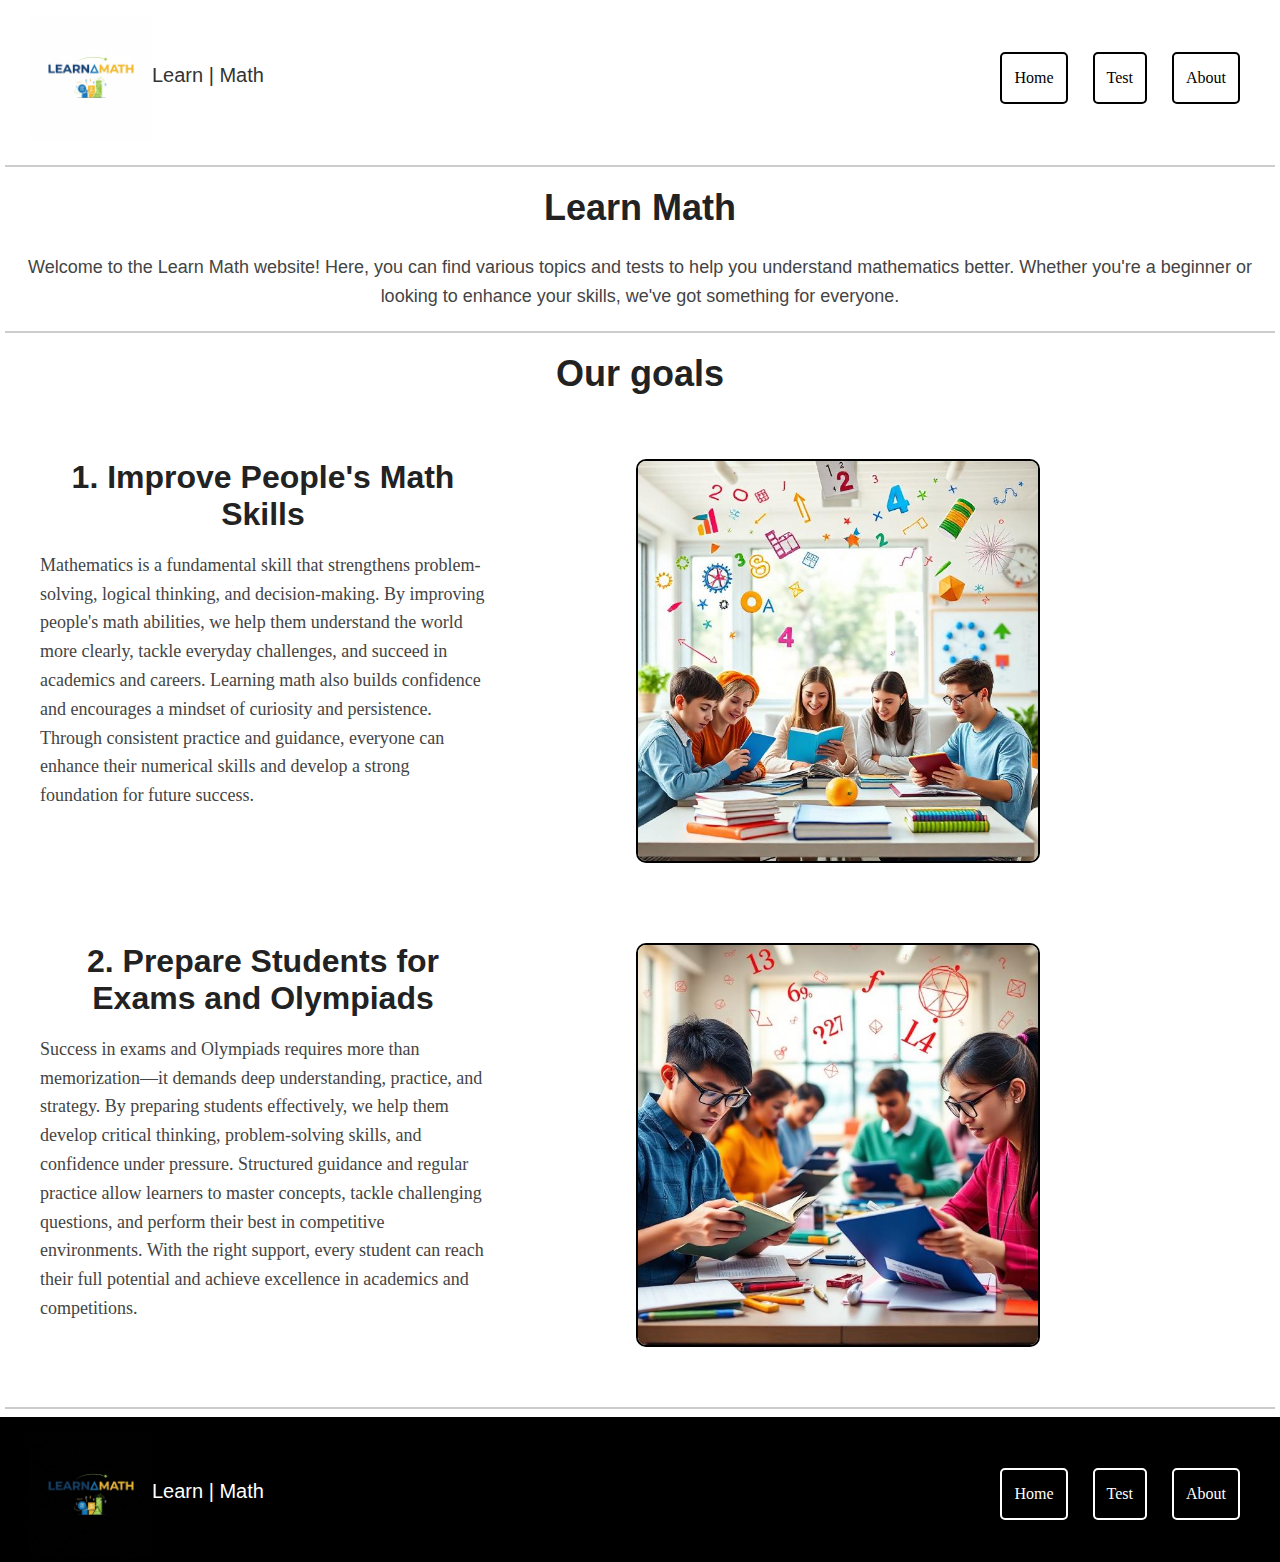
<file: index.html>
<!DOCTYPE html>
<html lang="en">
<head>
    <meta charset="UTF-8">
    <meta name="viewport" content="width=device-width, initial-scale=1.0">
    <title>Learn | Math</title>
    <link rel="stylesheet" href="Learnstyle.css">
</head>
<body>
    <header>
        <img class="img1" src="1763139045094.png" alt="">
        <a id="a" href="LearnMath.html">Learn | Math</a>
        <nav>
            <a href="./">Home</a>
            <a href="LearnTest.html">Test</a>
            <a href="LearnAbout.html">About</a>
        </nav>
    </header>
    <hr class="line">
    <main>
        <section id="sec1">
            <h1 class="h1">Learn Math</h1>
            <p class="p">Welcome to the Learn Math website! Here, you can find various topics and tests to help you understand mathematics better. Whether you're a beginner or looking to enhance your skills, we've got something for everyone.</p>
        </section>
        <hr class="line">
        <h1 id="goal">Our goals</h1>
        <section id="sec2">
            <div id="div1">
                <h1>1. Improve People's Math Skills</h1>
                <p>Mathematics is a fundamental skill that strengthens problem-solving, logical thinking, and decision-making. By improving people's math abilities, we help them understand the world more clearly, tackle everyday challenges, and succeed in academics and careers. Learning math also builds confidence and encourages a mindset of curiosity and persistence. Through consistent practice and guidance, everyone can enhance their numerical skills and develop a strong foundation for future success.</p>
            </div>
            <img id="img2" src="30f7cf81-45ba-4164-9ba2-3146f39cc94e.jpg" alt="">
        </section>
        <section id="sec3">
            <div id="div2">
                <h1>2. Prepare Students for Exams and Olympiads</h1>
                <p>Success in exams and Olympiads requires more than memorization—it demands deep understanding, practice, and strategy. By preparing students effectively, we help them develop critical thinking, problem-solving skills, and confidence under pressure. Structured guidance and regular practice allow learners to master concepts, tackle challenging questions, and perform their best in competitive environments. With the right support, every student can reach their full potential and achieve excellence in academics and competitions.</p>
            </div>
            <img id="img3" src="c51860bc-bea8-47ca-bf11-25727a8bda7e.jpg" alt="">
        </section>
        </main>
        <hr class="line">
        <footer>
            <img class="img1" src="1763139488753.png" alt="">
            <a class="a" href="LearnMath.html">Learn | Math</a>
            <nav>
                <a href="./">Home</a>
                <a href="LearnTest.html">Test</a>
                <a href="LearnAbout.html">About</a>
            </nav>
        </footer>
</body>

</html>
</file>
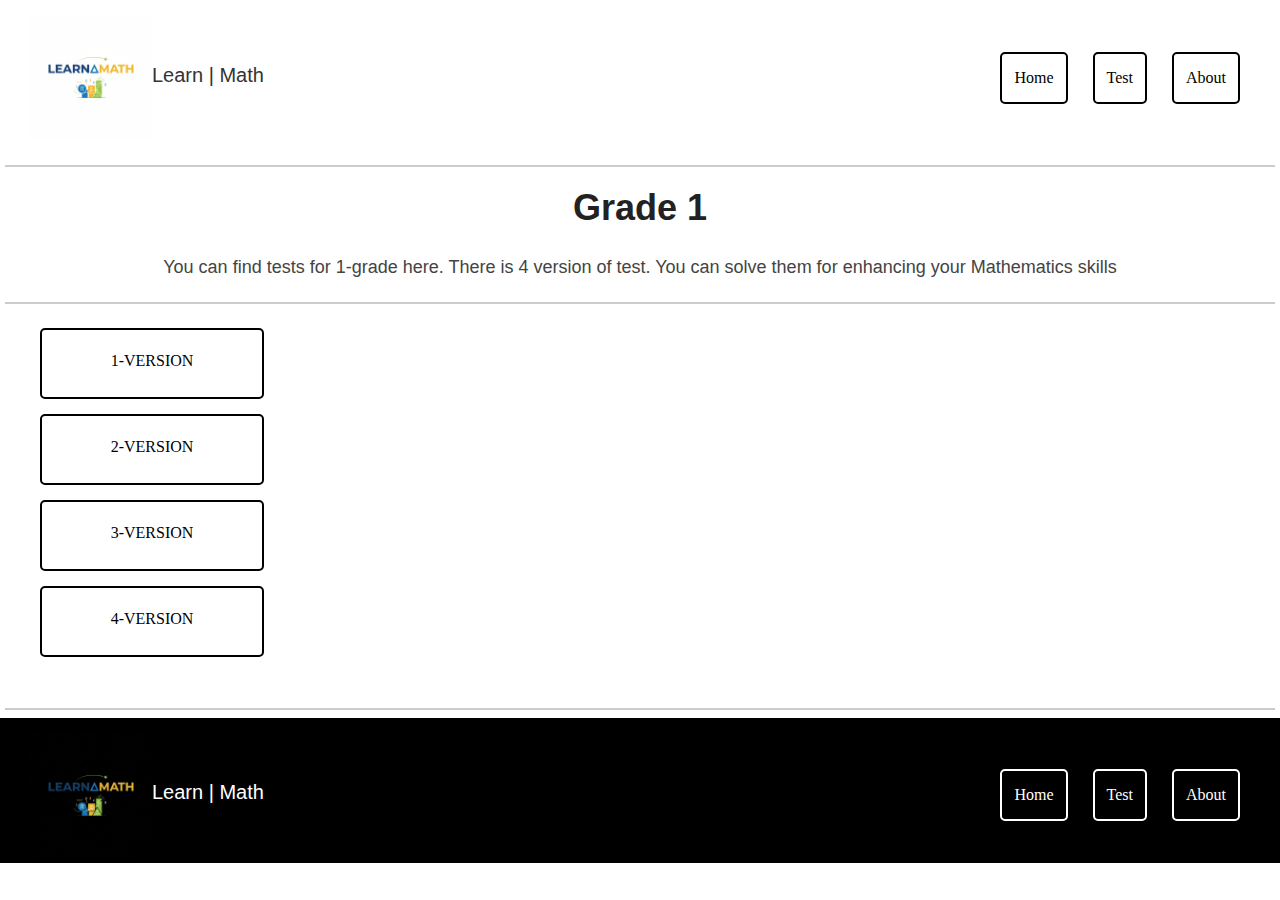
<file: 1.html>
<!DOCTYPE html>
<html lang="en">
<head>
    <meta charset="UTF-8">
    <meta name="viewport" content="width=device-width, initial-scale=1.0">
    <title>Learn | Math</title>
    <link rel="stylesheet" href="Learnstyle.css">
</head>
<body>
    <header>
        <img class="img1" src="1763139045094.png" alt="">
        <a id="a" href="LearnMath.html">Learn | Math</a>
        <nav>
            <a href="LearnMath.html">Home</a>
            <a href="LearnTest.html">Test</a>
            <a href="LearnAbout.html">About</a>
        </nav>
    </header>
    <hr class="line">
    <main>
        <section>
            <h1 class="Creator2">Grade 1</h1>
            <p class="about2">You can find tests for 1-grade here. There is 4 version of test. You can solve them for enhancing your Mathematics skills</p>
        </section>
        <hr class="line">
        <section class="sinf">
            <ul>
                <li>
                    <a href="">1-VERSION</a>
                </li>
                <li>
                    <a href="">2-VERSION</a>
                </li>
                <li>
                    <a href="">3-VERSION</a>
                </li>
                <li>
                    <a href="">4-VERSION</a>
                </li>
            </ul>
        </section>
        </main>
        <hr class="line">
        <footer>
            <img class="img1" src="1763139488753.png" alt="">
            <a class="a" href="LearnMath.html">Learn | Math</a>
            <nav>
                <a href="LearnMath.html">Home</a>
                <a href="LearnTest.html">Test</a>
                <a href="LearnAbout.html">About</a>
            </nav>
        </footer>
</body>
</html>
</file>
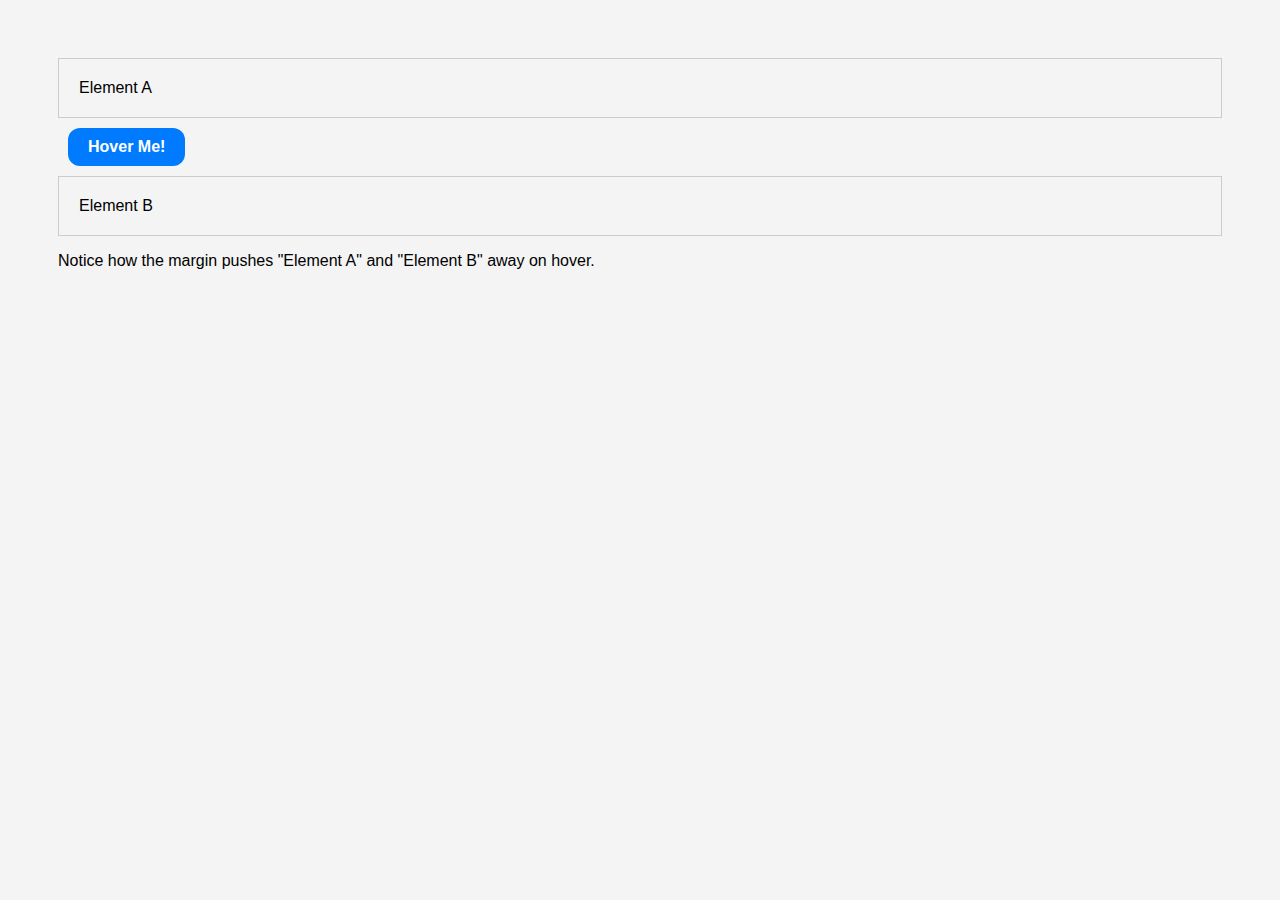
<file: gemini.html>
<!DOCTYPE html>
<html>
<head>
<title>Dynamic Hover Button</title>
<style>
body {
  font-family: Arial, sans-serif;
  padding: 50px;
  background-color: #f4f4f4;
}

/* --- CSS Starts Here --- */

.dynamic-button {
  /* 1. Initial State (Normal) */
  display: inline-block; 
  padding: 10px 20px;   
  margin: 10px;        
  
  /* Appearance */
  background-color: #007bff;
  color: white;
  text-decoration: none;
  border-radius: 12px;   
  font-size: 16px;
  font-weight: bold;
  cursor: pointer;
  
  /* 2. Transition for Smooth Animation */
  transition: all 0.3s ease-in-out; 
}

/* 3. Hover State */
.dynamic-button:hover {
  /* Bigger Size (Padding increase) */
  padding: 15px 30px; 
  
  /* Margin Increase */
  margin: 20px;      
  
  /* Optional Visual Changes */
  background-color: #0056b3; 
  box-shadow: 0 6px 12px rgba(0, 0, 0, 0.3);
  transform: translateY(-2px); /* Subtle lift for a 3D effect */
}

/* --- CSS Ends Here --- */
</style>
</head>
<body>

  <div style="border: 1px solid #ccc; padding: 20px;">
    Element A
  </div>
  
  <a href="#" class="dynamic-button">
    Hover Me!
  </a>

  <div style="border: 1px solid #ccc; padding: 20px;">
    Element B
  </div>

  <p>Notice how the margin pushes "Element A" and "Element B" away on hover.</p>

</body>
</html>
</file>
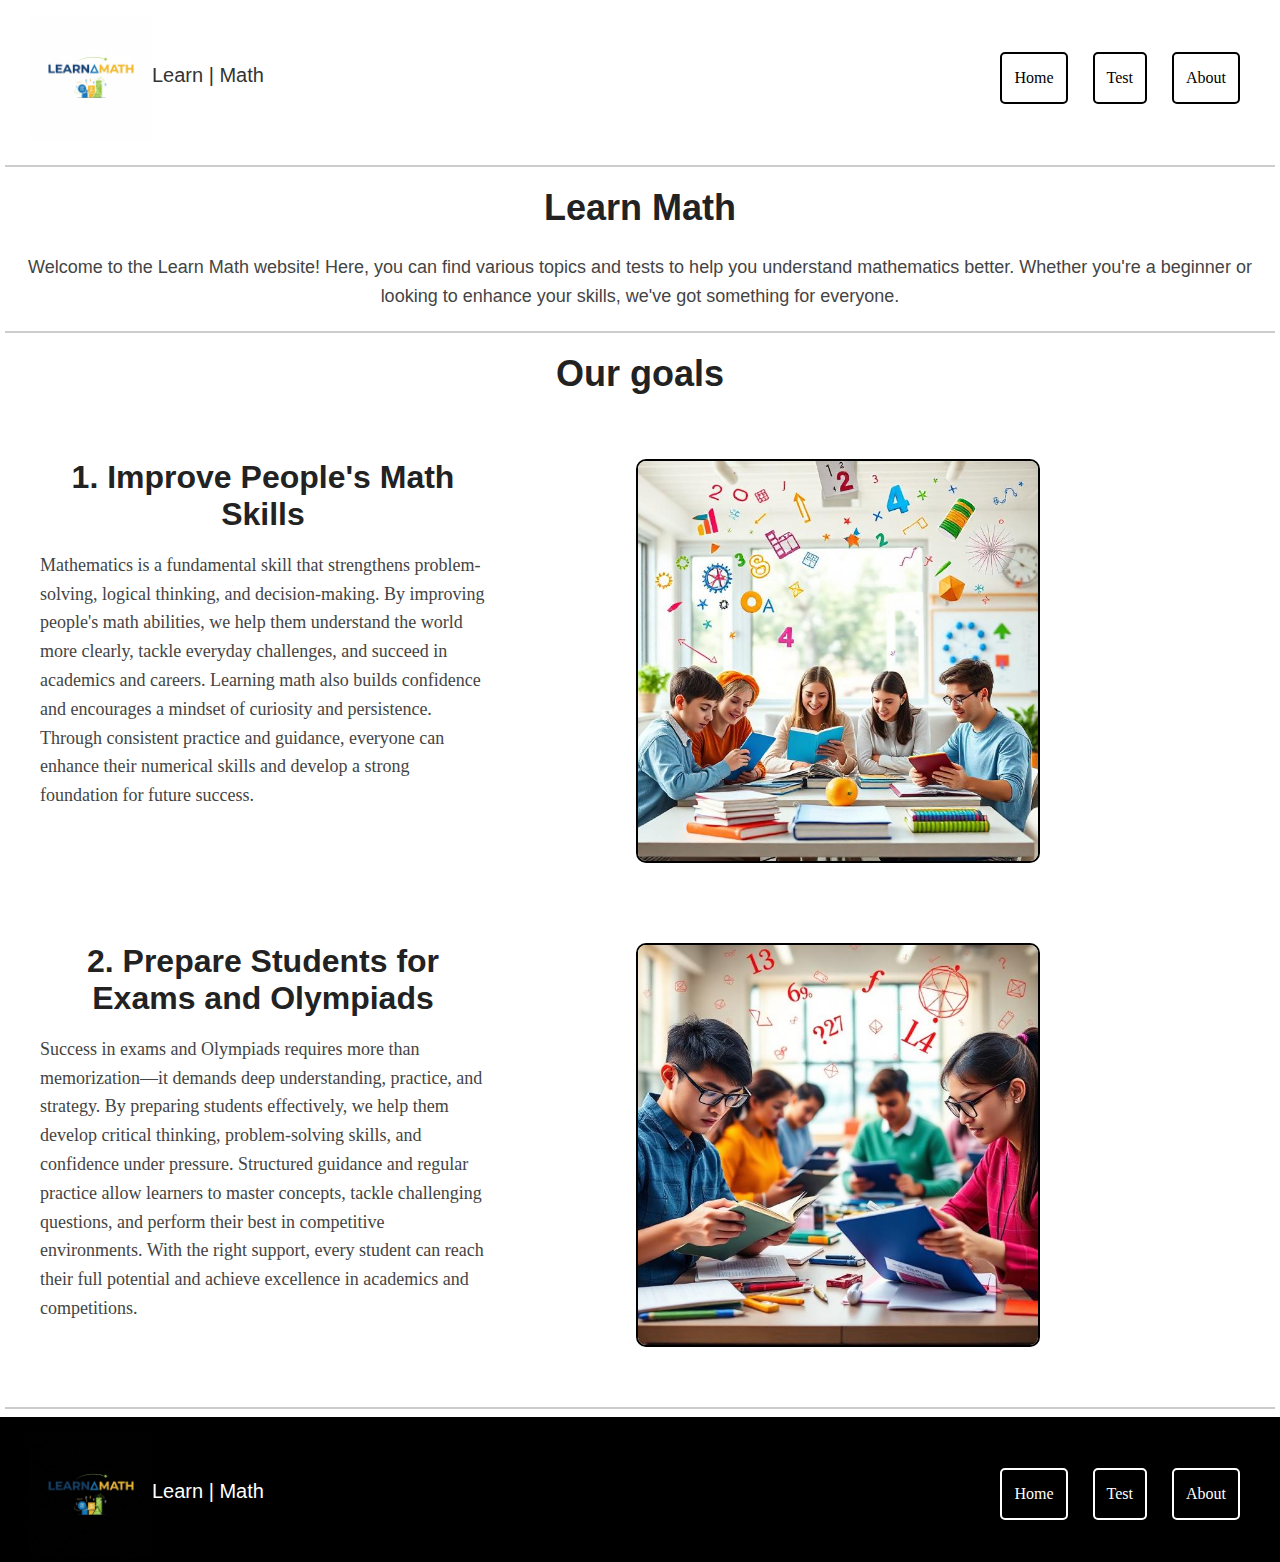
<file: LearnMath.html>
<!DOCTYPE html>
<html lang="en">
<head>
    <meta charset="UTF-8">
    <meta name="viewport" content="width=device-width, initial-scale=1.0">
    <title>Learn | Math</title>
    <link rel="stylesheet" href="Learnstyle.css">
</head>
<body>
    <header>
        <img class="img1" src="1763139045094.png" alt="">
        <a id="a" href="LearnMath.html">Learn | Math</a>
        <nav>
            <a href="LearnMath.html">Home</a>
            <a href="LearnTest.html">Test</a>
            <a href="LearnAbout.html">About</a>
        </nav>
    </header>
    <hr class="line">
    <main>
        <section id="sec1">
            <h1 class="h1">Learn Math</h1>
            <p class="p">Welcome to the Learn Math website! Here, you can find various topics and tests to help you understand mathematics better. Whether you're a beginner or looking to enhance your skills, we've got something for everyone.</p>
        </section>
        <hr class="line">
        <h1 id="goal">Our goals</h1>
        <section id="sec2">
            <div id="div1">
                <h1>1. Improve People's Math Skills</h1>
                <p>Mathematics is a fundamental skill that strengthens problem-solving, logical thinking, and decision-making. By improving people's math abilities, we help them understand the world more clearly, tackle everyday challenges, and succeed in academics and careers. Learning math also builds confidence and encourages a mindset of curiosity and persistence. Through consistent practice and guidance, everyone can enhance their numerical skills and develop a strong foundation for future success.</p>
            </div>
            <img id="img2" src="30f7cf81-45ba-4164-9ba2-3146f39cc94e.jpg" alt="">
        </section>
        <section id="sec3">
            <div id="div2">
                <h1>2. Prepare Students for Exams and Olympiads</h1>
                <p>Success in exams and Olympiads requires more than memorization—it demands deep understanding, practice, and strategy. By preparing students effectively, we help them develop critical thinking, problem-solving skills, and confidence under pressure. Structured guidance and regular practice allow learners to master concepts, tackle challenging questions, and perform their best in competitive environments. With the right support, every student can reach their full potential and achieve excellence in academics and competitions.</p>
            </div>
            <img id="img3" src="c51860bc-bea8-47ca-bf11-25727a8bda7e.jpg" alt="">
        </section>
        </main>
        <hr class="line">
        <footer>
            <img class="img1" src="1763139488753.png" alt="">
            <a class="a" href="LearnMath.html">Learn | Math</a>
            <nav>
                <a href="LearnMath.html">Home</a>
                <a href="LearnTest.html">Test</a>
                <a href="LearnAbout.html">About</a>
            </nav>
        </footer>
</body>
</html>
</file>
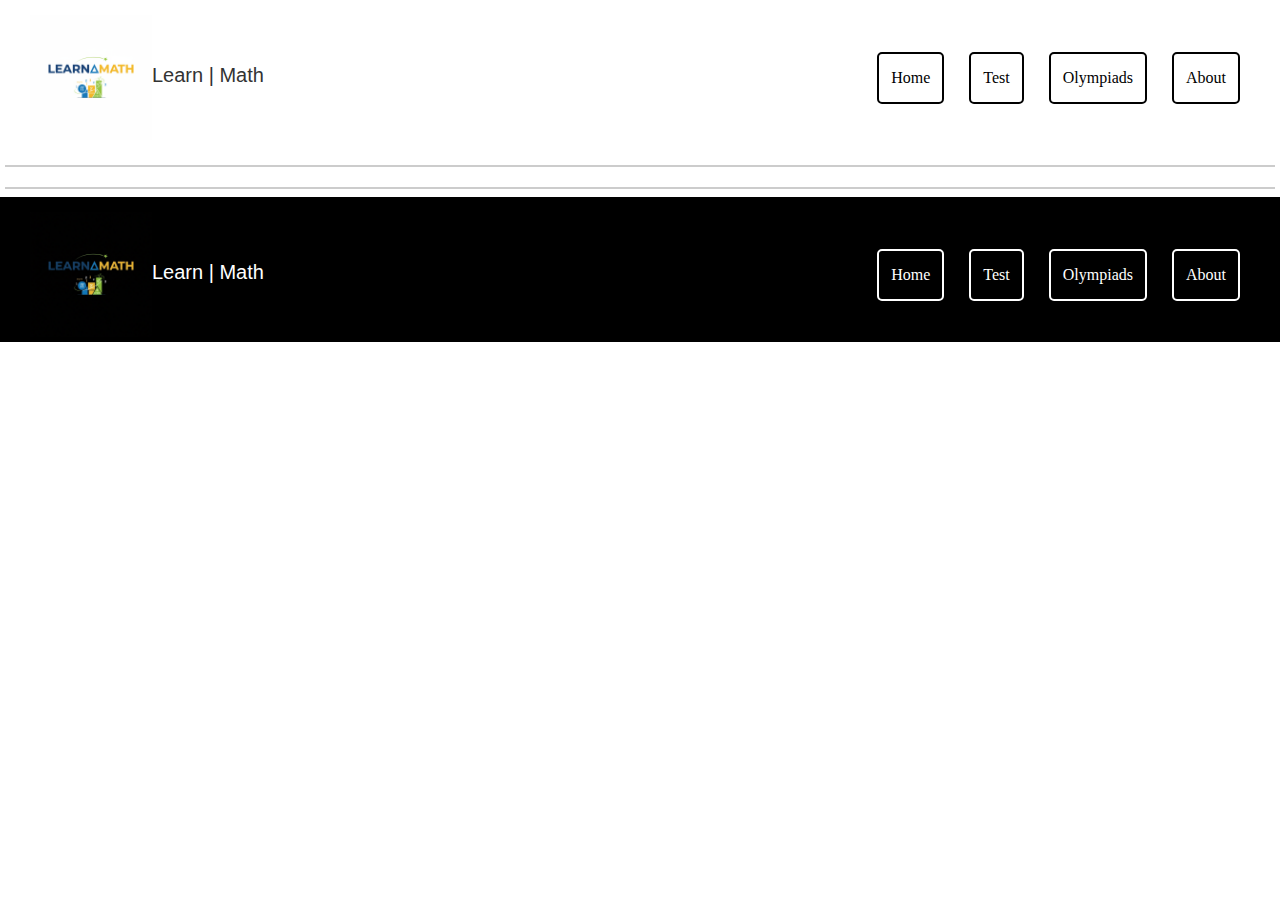
<file: LearnOlympiad.html>
<!DOCTYPE html>
<html lang="en">
<head>
    <meta charset="UTF-8">
    <meta name="viewport" content="width=device-width, initial-scale=1.0">
    <title>Learn | Math</title>
    <link rel="stylesheet" href="Learnstyle.css">
</head>
<body>
    <header>
        <img class="img1" src="1763139045094.png" alt="">
        <a id="a" href="LearnMath.html">Learn | Math</a>
        <nav>
            <a href="index.html">Home</a>
            <a href="LearnTest.html">Test</a>
            <a href="LearnOlympiad.html">Olympiads</a>
            <a href="LearnAbout.html">About</a>
        </nav>
    </header>
    <hr class="line">
    <main>
        <section>
        </section>
        </main>
        <hr class="line">
        <footer>
            <img class="img1" src="1763139488753.png" alt="">
            <a class="a" href="LearnMath.html">Learn | Math</a>
            <nav>
                <a href="index.html">Home</a>
                <a href="LearnTest.html">Test</a>
                <a href="LearnOlympiad.html">Olympiads</a>
                <a href="LearnAbout.html">About</a>
            </nav>
        </footer>
</body>

</html>
</file>
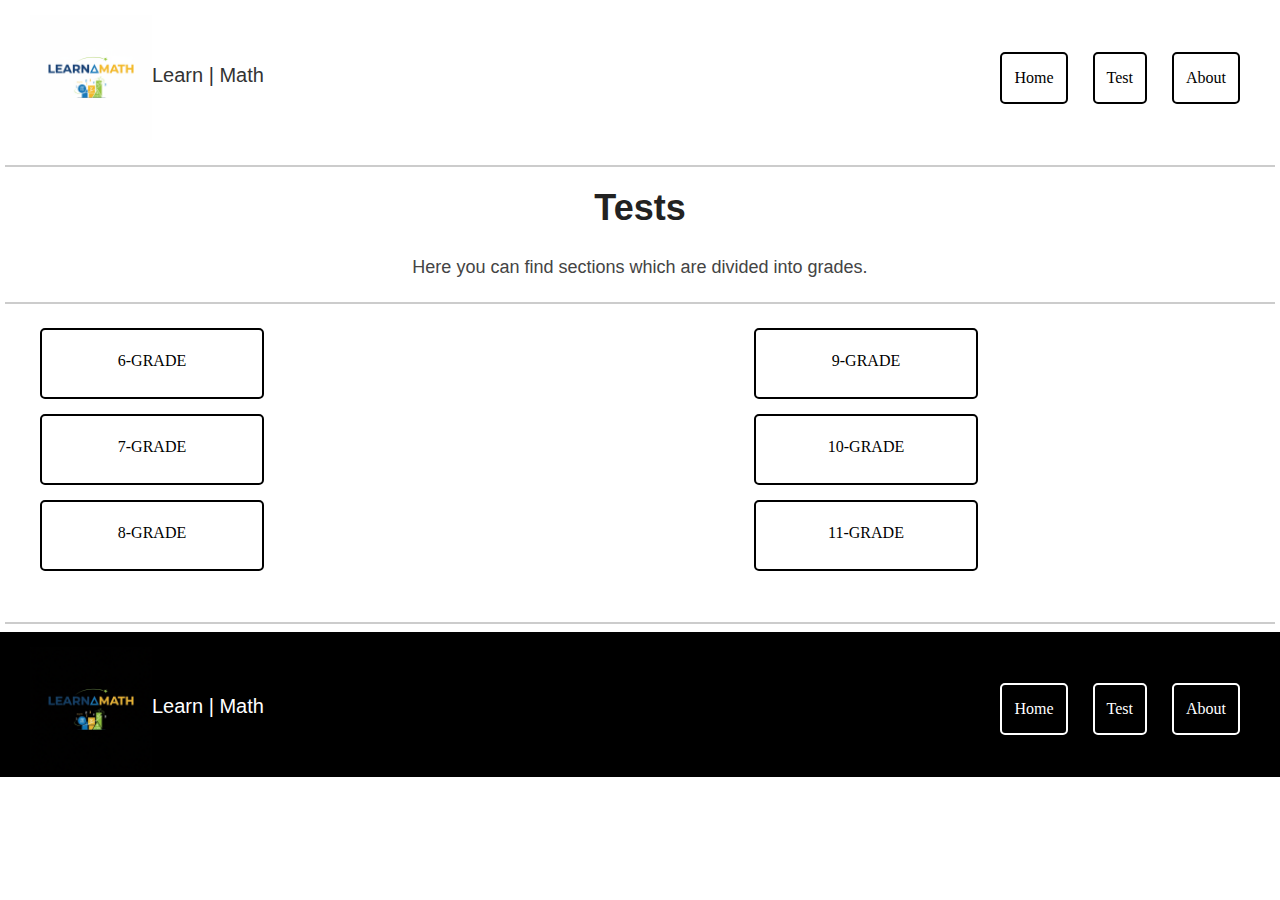
<file: LearnTest.html>
<!DOCTYPE html>
<html lang="en">
<head>
    <meta charset="UTF-8">
    <meta name="viewport" content="width=device-width, initial-scale=1.0">
    <title>Learn | Math</title>
    <link rel="stylesheet" href="Learnstyle.css">
</head>
<body>
    <header>
        <img class="img1" src="1763139045094.png" alt="">
        <a id="a" href="LearnMath.html">Learn | Math</a>
        <nav>
            <a href="index.html">Home</a>
            <a href="LearnTest.html">Test</a>
            <a href="LearnAbout.html">About</a>
        </nav>
    </header>
    <hr class="line">
    <main>
        <section>
            <h1 class="h1">Tests</h1>
            <p class="p">Here you can find sections which are divided into grades.</p>
        </section>
        <hr class="line">
        <section>
            <div class="flex-container">
                <ul id="x">
                        <a download class="x1" href="CMO-Sample-Paper-for-Class-6.pdf">6-GRADE</a>
                    </li>
    
                    <li>
                        <a download class="x1" href="CMO-Sample-Paper-for-Class-7.pdf">7-GRADE</a>
                    </li>
    
                    <li>
                        <a download class="x1" href="CMO-Sample-Paper-for-Class-8.pdf">8-GRADE</a>
                    </li>
                </ul>
                <ul id="y">
                    <li>
                        <a download class="x1" href="CMO-Sample-Paper-for-Class-9.pdf">9-GRADE</a>
                    </li>
    
                    <li>
                        <a download class="x1" href="CMO-Sample-Paper-for-Class-10.pdf">10-GRADE</a>
                    </li>
                        
                    <li>
                        <a download class="x1" href="MMO-Sample-Paper-for-Class-11.pdf">11-GRADE</a>
                </ul>
            </div>
        </section>
        </main>
        <hr class="line">
        <footer>
            <img class="img1" src="1763139488753.png" alt="">
            <a class="a" href="LearnMath.html">Learn | Math</a>
            <nav>
                <a href="index.html">Home</a>
                <a href="LearnTest.html">Test</a>
                <a href="LearnAbout.html">About</a>
            </nav>
        </footer>
</body>

</html>
</file>
<file: Learnstyle.css>
#a {
    font-family: 'Segoe UI', Tahoma, Geneva, Verdana, sans-serif;
    font-size: 20px;
    color: #333333;
    text-decoration: none;
    margin-top:5px;
}
footer .a {
    font-family: 'Segoe UI', Tahoma, Geneva, Verdana, sans-serif;
    font-size: 20px;
    color: #ffffff;
    text-decoration: none;
    margin-top:5px;
}
nav {
    margin-left: auto;
    display: flex;
    gap: 15px;
}
header nav a{
    border:2px solid black;
    color:black;
    background-color:white;
    border-radius: 5px;
    display:inline-block;
    padding: 15px 12px;
    text-decoration: none;
    transition: transform 0.5s, background-color 0.5s;
    margin-top:10px;
    margin-right:10px;
}
header nav a:hover {
    background-color: #000000;       /* hover effect */
    color: white;
    transform: translateY(10px);
    box-shadow: 0 0 10px rgb(35, 78, 107);
}
footer nav a{
    border:2px solid rgb(255, 255, 255);
    color:rgb(255, 255, 255);
    background-color: #000000;
    border-radius: 5px;
    display:inline-block;
    padding: 15px 12px;
    text-decoration: none;
    transition: transform 0.3s, background-color 0.3s;
    margin-top:10px;
    margin-right:10px;
}
footer nav a:hover {
    background-color: #ffffff;       /* hover effect */
    color: rgb(0, 0, 0);
    transform: translateY(-10px);
    box-shadow: 0 0 10px rgb(164, 205, 233);
}
header {
    display: flex;
    align-items: center;
    justify-content: space-between;
    padding: 5px 30px;
}
.img1 {
    height: 125px;
    width: 10%;
    margin-top:10px;
}
.p {
    text-align:center;
    font-family: 'Segoe UI', Tahoma, Geneva, Verdana, sans-serif;
    font-size: 18px;
    color: #444444;
    line-height: 1.6;
    margin: 20px;
}
.h1 {
    text-align: center;
    font-family: 'Segoe UI', Tahoma, Geneva, Verdana, sans-serif;
    font-size: 36px;
    color: #222222;
    margin-top: 20px;
}
.creator {
    font-family: 'Segoe UI', Tahoma, Geneva, Verdana, sans-serif;
    font-size: 24px;
    color: #222222;
    margin-top: 20px;
}
.creator2 {
    font-family: 'Segoe UI', Tahoma, Geneva, Verdana, sans-serif;
    font-size: 24px;
    text-align: center;
    color: #222222;
    margin-top: 20px;
}
.about2 {
    font-family: 'Segoe UI', Tahoma, Geneva, Verdana, sans-serif;
    font-size: 18px;
    color: #444444;
    line-height: 1.6;
    margin-top: 10px;
    text-align: center;
}
#hi {
    list-style-type: none;
    display: flex;
}
#hi li a {
    margin-right: 10px;
    display:inline-block;
    text-decoration: none;
    font-family: 'Segoe UI', Tahoma, Geneva, Verdana, sans-serif;
    font-size: 14px;
    color: #444444;
    transition: all 0.5s ease-in-out;
}
#hi li a:hover {
    color:white;
    background-color: #000000;
    padding:10px 10px;
    margin-top: 6px;
    margin-right:15px;
    box-shadow:0 0 15px blue;
}
.about {
    font-family: 'Segoe UI', Tahoma, Geneva, Verdana, sans-serif;
    font-size: 18px;
    color: #444444;
    line-height: 1.6;
    margin-top: 10px;
}
body {
    margin: 0;
    padding: 0;
    background-color: #ffffff;
}
.line {
    margin-top:20px;
    border: 1px solid #ccc;
    width: 99%;
    margin-left: auto;
    margin-right: auto;
}
section a {
    text-decoration: none;
    display:inline-block;
    border:2px black solid;
    border-radius:5px;
    padding-top:5px;
    padding-bottom:5px;
    padding-left: 10px;
    padding-right: 10px;
}
#x {
    list-style-type: none;
}
#y {
    list-style-type: none;
}
.sinf ul {
    list-style-type: none;
}
.x1 {
    display: flex;
    align-items: center; /* Vertically aligns items in the center */
    gap: 10px;
    color:black;
    padding-top:22px;
    text-align:center;
    width:200px;
    height:40px;
    display:inline-block;
    margin:0 450px 15px 0;
    transition: transform 0.7s, background-color 0.5s;
}
.flex-container {
  display: flex;
  justify-content: space-between;
}
.sinf {
    display: flex;
    justify-content: space-between;
}
.sinf a {
    display: flex;
    align-items: center; /* Vertically aligns items in the center */
    gap: 10px;
    color:black;
    padding-top:22px;
    text-align:center;
    width:200px;
    height:40px;
    margin:0 0 15px 0;
    display:inline-block;
    transition: transform 0.7s, background-color 0.5s;
}
.sinf a:hover {
    background-color: #000000;
    color: white;
    transform: translateX(40px);
    box-shadow: 0 0 10px rgb(35, 78, 107);
}
.x1:hover {
    background-color: #000000;
    color: white;
    transform: translateX(40px);
    box-shadow: 0 0 10px rgb(35, 78, 107);
}
#sec2, #sec3 {
    display: flex;
    align-items: flex-start; /* pull text to the top */
    justify-content: space-between;
    padding: 40px;
    gap: 50px; /* space between text and image */
}

#div1, #div2 {
    flex: 1;
    /* optional: pull text even higher */
    margin-top: -20px; /* adjust value as needed */
}
#secabout {
    display: flex;
    align-items: flex-start; /* pull text to the top */
    justify-content: space-between;
    padding: 40px;
    gap: 50px; /* space between text and image */
}
#divabout {
    flex: 1;
    /* optional: pull text even higher */
    margin-top: -20px; /* adjust value as needed */
}

#div1 h1, #div2 h1 {
    font-size: 32px;
    color: #222;
    margin-bottom: 15px;
}
#divabout h1 {
    font-size: 32px;
    color: #222;
    margin: none;
}
#divabout p {
    font-size: 18px;
    color: #444;
    line-height: 1.6;
}
#div1 p, #div2 p {
    font-size: 18px;
    color: #444;
    line-height: 1.6;
}
#creatorimg {
    border: 2px solid black;
    height: 400px;
    width: 300px; /* adjust as needed */
    border-radius: 10px;
    object-fit: cover;
    margin-left: 200px;
    margin-right: 350px;
    transition: border-color 0.5s ease;
    box-shadow: 0 0 10px rgb(35, 78, 107);
}
#img2, #img3 {
    border: 2px solid black;
    height: 400px;
    width: 400px; /* adjust as needed */
    border-radius: 10px;
    object-fit: cover;
    margin: 0 200px 0 100px;
    transition: border-color 0.5s ease;
}
#goal {
    text-align:center;
}
h1 {
    text-align: center;
    font-family: 'Segoe UI', Tahoma, Geneva, Verdana, sans-serif;
    font-size: 36px;
    color: #222222;
    margin-top: 20px;
}
footer {
    background-color:black;
    display: flex;
    align-items: center;
    justify-content: space-between;
    padding: 5px 30px;
}
</file>
